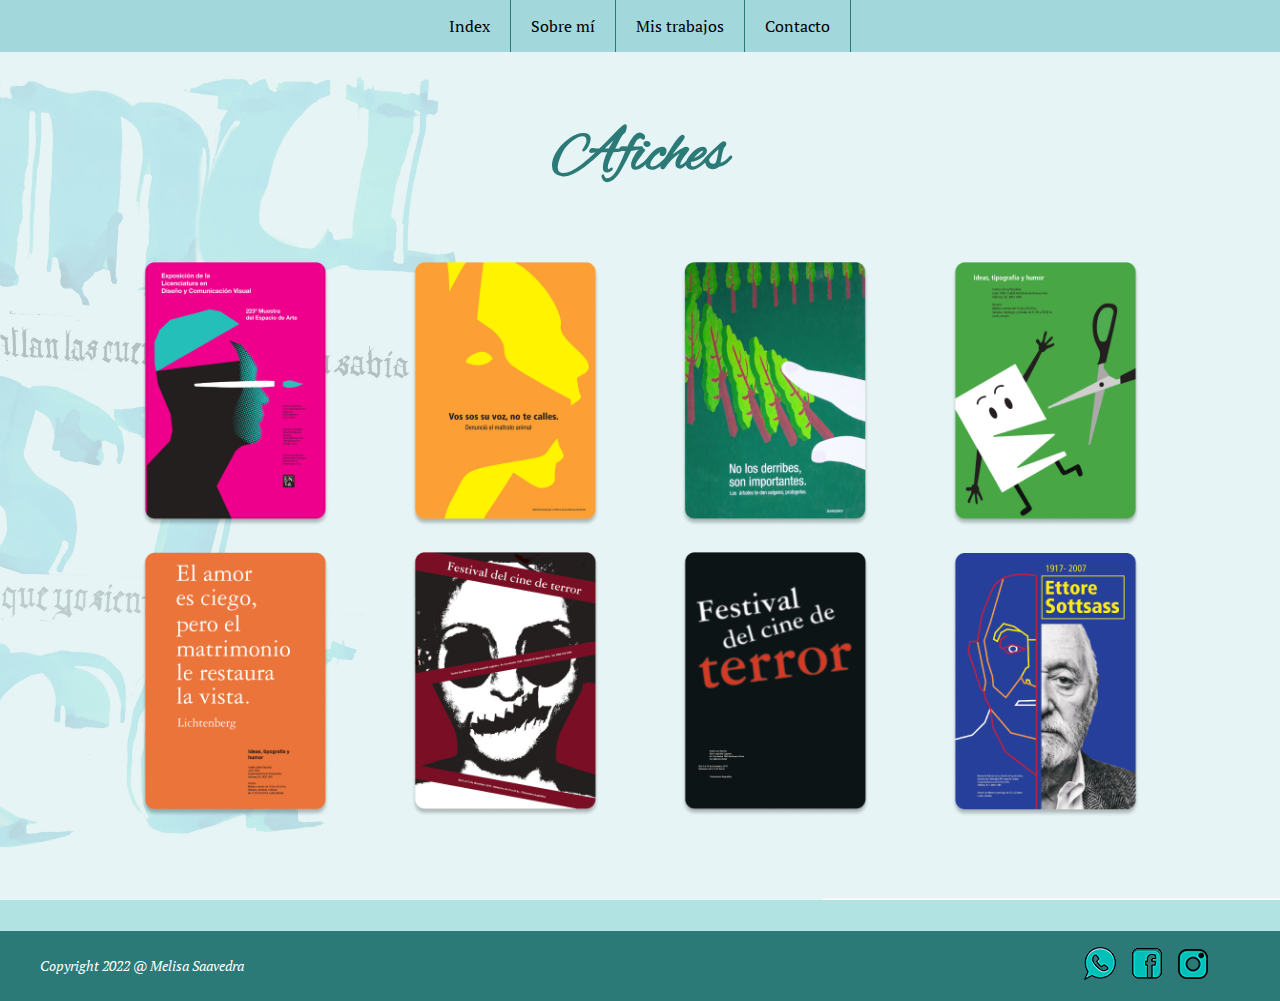
<file: afiches.html>
<!doctype html>
<html>
<head>
<meta charset="utf-8">
<meta name="viewport" content="width=device-width, initial-scale=1.0">
<title>Afiches | Melisa Saavedra</title>
<link href="estilos.css" rel="stylesheet" type="text/css">
<link rel="shortcut icon" href="img/favicon.png" type="image/png" sizes="32x32">
<!--css js galeria-->
<link tyle="text/css" rel="stylesheet" href="css/jquery.fancybox.css">
</head>
<body class="fondo">
	<!---------------HEADER-------------------------->
	<header class="flex-container-header">
		<input type="checkbox" id="btn-menu">
		<label for="btn-menu">
			<img src= "img/menu.png" alt="menu">
		</label>
		<nav class="menu">
			<ul>
				<li>
					<a class="texto-nav" href="index.html" target="_self">Index</a>
				</li>
				<li>
					<a class="texto-nav" href="sobre_mi.html" target="_self">Sobre mí</a>
				</li>
				<li>
					<a class="texto-nav" href="trabajos.html" target="_self">Mis trabajos</a>
				</li>
				<li>
					<a class="texto-nav" href="contacto.html" target="_self">Contacto</a>
				</li>
			</ul>
		</nav>
	</header>
	<!---------------GALERIA------------------------>
	<main class="main-galerias">
		<h1 class="titulo-galerias">Afiches</h1>
		<section class="galeria">
			<article>
				<a href="img/afiches/afiche1.png" data-fancybox="gallery" data-caption="Afiche para Exposición">
					<img src="img/afiches/afiche1-miniatura.png" alt="afiche" width="189px" height="265px">
				</a>
			</article>
			<article>
				<a href="img/afiches/afiche2.png" data-fancybox="gallery" data-caption="Afiche de concientización">
					<img src="img/afiches/afiche2-miniatura.png" alt="afiche" width="189px" height="265px">
				</a>
			</article>
			<article>
				<a href="img/afiches/afiche3.png" data-fancybox="gallery" data-caption="Afiche de concientización">
					<img src="img/afiches/afiche3-miniatura.png" alt="afiche" width="189px" height="265px">
				</a>
			</article>
			<article>
				<a href="img/afiches/afiche4.png" data-fancybox="gallery" data-caption="Afiche publicitario humorístico">
					<img src="img/afiches/afiche4-miniatura.png" alt="afiche" width="189px" height="265px">
				</a>
			</article>
			<article>
				<a href="img/afiches/afiche5.png" data-fancybox="gallery" data-caption="Afiche publicitario tipográfico y humorístico">
					<img src="img/afiches/afiche5-miniatura.png" alt="afiche" width="189px" height="265px"> 
				</a>
			</article>
			<article>
				<a href="img/afiches/afiche6.png" data-fancybox="gallery" data-caption="Afiche publicitario para cine de terror">
					<img src="img/afiches/afiche6-miniatura.png" alt="afiche" width="189px" height="265px">
				</a>
			</article>
			<article>
				<a href="img/afiches/afiche7.png" data-fancybox="gallery" data-caption="Afiche tipográfico pblicitario">
					<img src="img/afiches/afiche7-miniatura.png" alt="afiche" width="189px" height="265px">
				</a>
			</article>
			<article>
				<a href="img/afiches/afiche8.png" data-fancybox="gallery" data-caption="Afiche y postal sobre el arquitecto Sottsass">
					<img src="img/afiches/afiche8-miniatura.png" alt="afiche" width="189px" height="265px">
				</a>
			</article>
		</section>
	</main>
	<!---------------FOOTER----------------------------->
	<footer>
		<section id="copy">
			<div>Copyright 2022 @ Melisa Saavedra</div>
		</section>
		<section class="redes">
			<a class="icono" href="https://api.whatsapp.com/send?phone=541125452559" target="_blank">
				<img src="img/whatsapp.png" width="32" height="33" alt="icono whatsapp"/>
			</a>
			<a class="icono" href="https://www.facebook.com/melisa.saavedra.33/" target="_blank">
				<img src="img/facebook.png" width="30" height="31" alt="icono facebook"/>
			</a>
			<a class="icono" href="https://www.instagram.com/melisasaav.28/" target="_blank">
				<img src="img/instagram.png" width="30" height="30" alt="icono instagram"/>
			</a>
		</section>
	</footer>
	<!---------------GALERIA JS--------------------->
	<script src="js/jquery.fancybox.min.js"></script>
	<script src="js/jquery.min.js"></script>
	<script src="js/jquery.fancybox.js"></script>
</body>
</html>
</file>
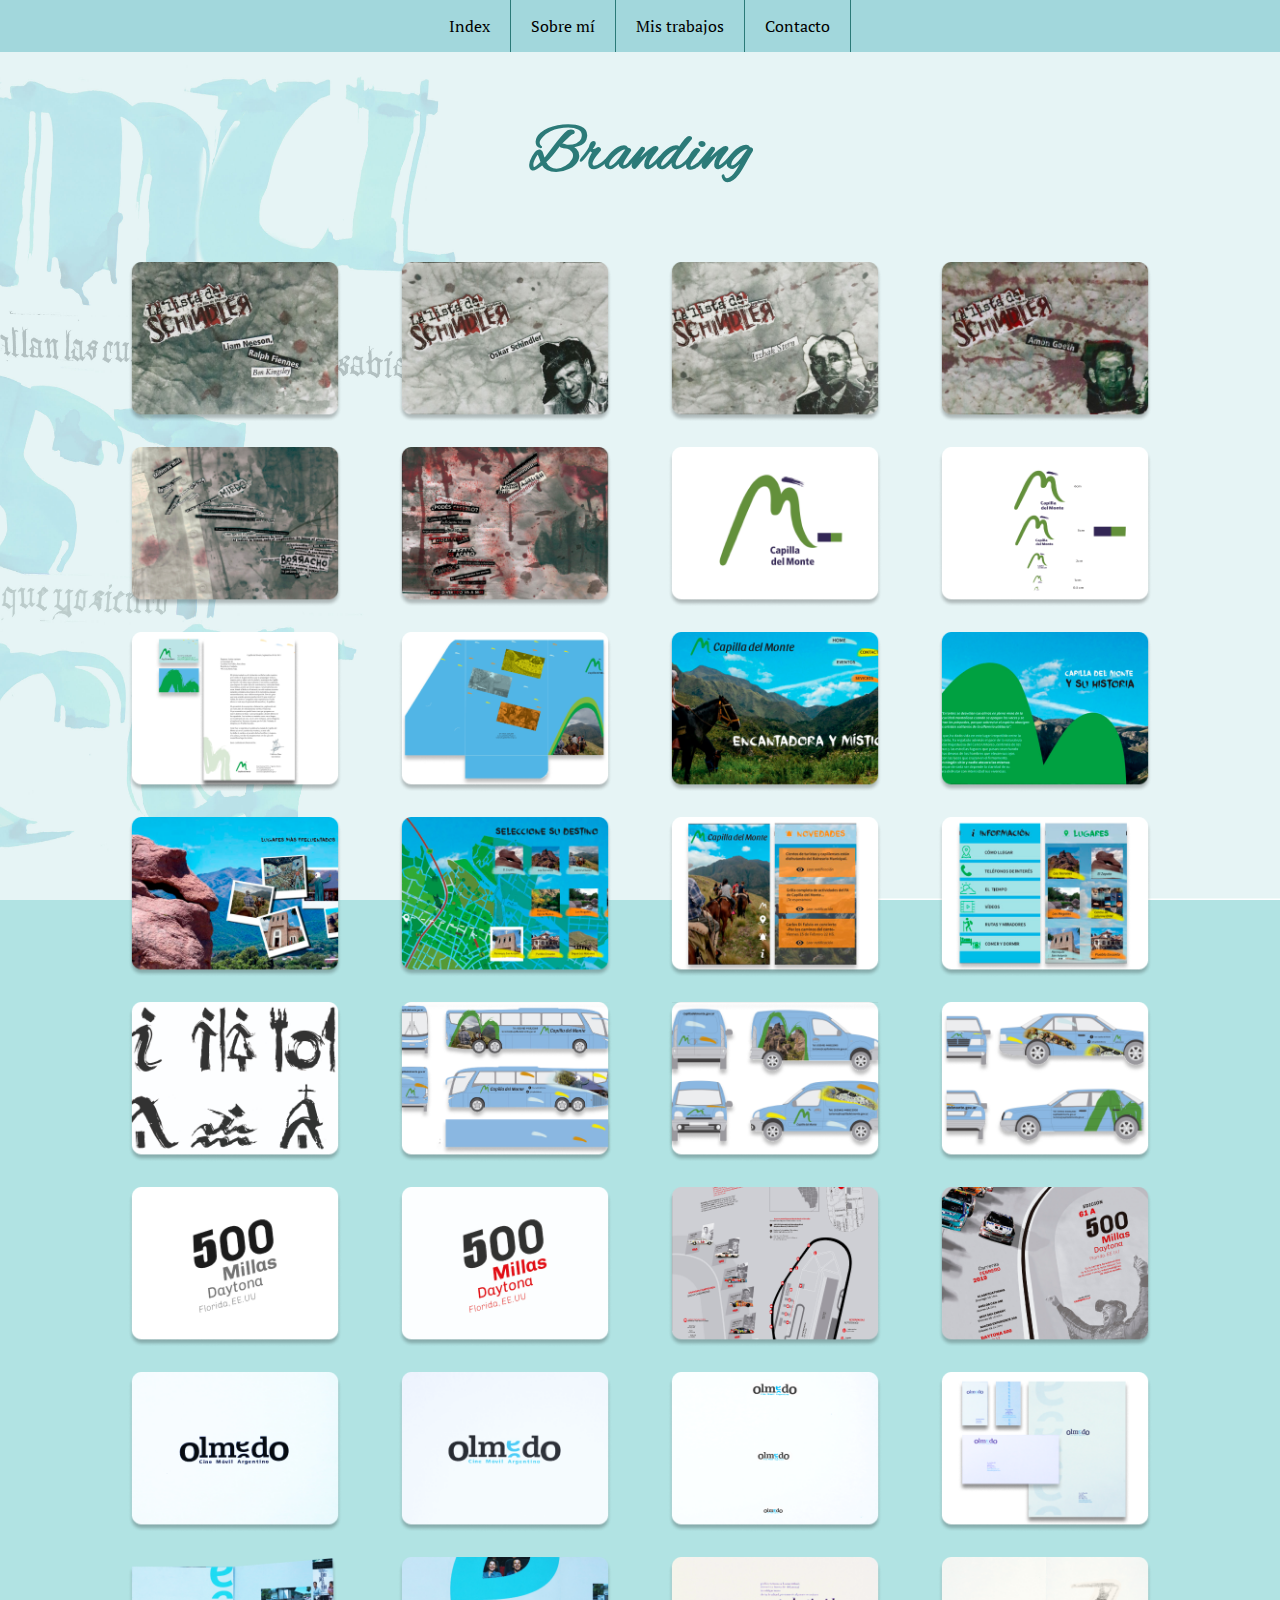
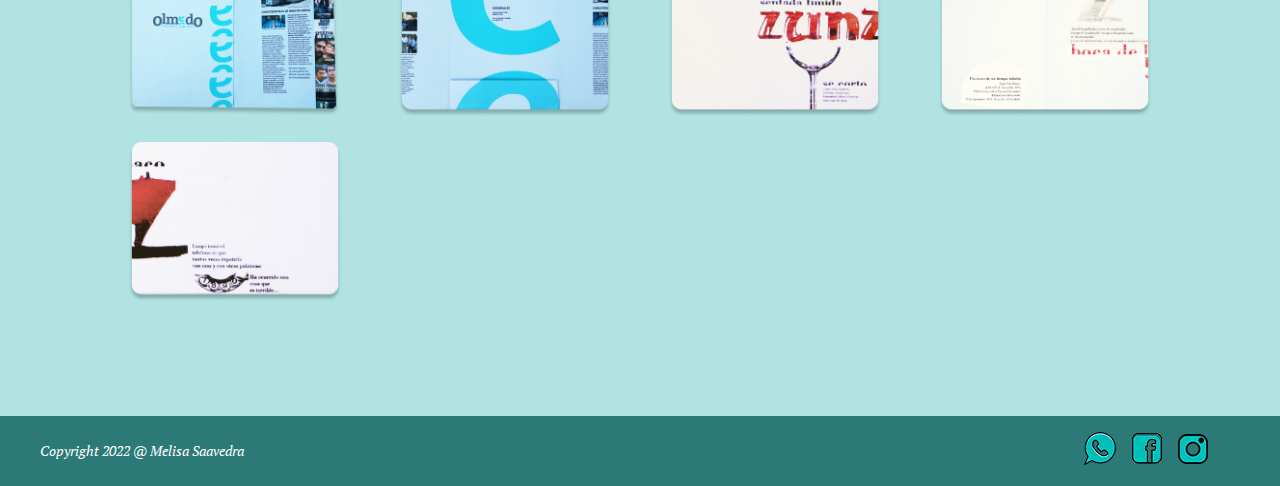
<file: branding.html>
<!doctype html>
<html>
<head>
<meta charset="utf-8">
<meta name="viewport" content="width=device-width, initial-scale=1.0">
<title>Branding | Melisa Saavedra</title>
<link href="estilos.css" rel="stylesheet" type="text/css">
<link rel="shortcut icon" href="img/favicon.png" type="image/png" sizes="32x32">
<!--css js galeria-->
<link tyle="text/css" rel="stylesheet" href="css/jquery.fancybox.css">
</head>
<body class="fondo">
	<!---------------HEADER-------------------------->
	<header class="flex-container-header">
		<input type="checkbox" id="btn-menu">
		<label for="btn-menu">
			<img src= "img/menu.png" alt="menu">
		</label>
		<nav class="menu">
			<ul>
				<li>
					<a class="texto-nav" href="index.html" target="_self">Index</a>
				</li>
				<li>
					<a class="texto-nav" href="sobre_mi.html" target="_self">Sobre mí</a>
				</li>
				<li>
					<a class="texto-nav" href="trabajos.html" target="_self">Mis trabajos</a>
				</li>
				<li>
					<a class="texto-nav" href="contacto.html" target="_self">Contacto</a>
				</li>
			</ul>
		</nav>
	</header>
	<!---------------GALERIA------------------------>
	<main class="main-galerias">
		<h1 class="titulo-galerias">Branding</h1>
		<section class="galeria">
			<article>
				<a href="img/branding/branding1.png" data-fancybox="gallery" data-caption="La lista de Schindler- Card 1">
					<img src="img/branding/branding1-miniatura.png" alt="La lista de Schindler- Card 1" width="214px" height="160px"> 
				</a>
			</article>
			<article>
				<a href="img/branding/branding2.png" data-fancybox="gallery" data-caption="La lista de Schindler- Card 2">
					<img src="img/branding/branding2-miniatura.png" alt="La lista de Schindler- Card 2" width="214px" height="160px"> 
				</a>
			</article>
			<article>
				<a href="img/branding/branding3.png" data-fancybox="gallery" data-caption="La lista de Schindler- Card 3">
					<img src="img/branding/branding3-miniatura.png" alt="La lista de Schindler- Card 3" width="214px" height="160px"> 
				</a>
			</article>
			<article>
				<a href="img/branding/branding4.png" data-fancybox="gallery" data-caption="La lista de Schindler- Card 4">
					<img src="img/branding/branding4-miniatura.png" alt="La lista de Schindler- Card 4" width="214px" height="160px"> 
				</a>
			</article>
			<article>
				<a href="img/branding/branding5.png" data-fancybox="gallery" data-caption="La lista de Schindler-Lámina 1">
					<img src="img/branding/branding5-miniatura.png" alt="La lista de Schindler-Lámina 1" width="214px" height="160px"> 
				</a>
			</article>
			<article>
				<a href="img/branding/branding6.png" data-fancybox="gallery" data-caption="La lista de Schindler- Lámina 2">
					<img src="img/branding/branding6-miniatura.png" alt="La lista de Schindler-Lámina 2" width="214px" height="160px"> 
				</a>
			</article>
			<article>
				<a href="img/branding/branding7.png" data-fancybox="gallery" data-caption="Capilla del Monte- Marca a color">
					<img src="img/branding/branding7-miniatura.png" alt="Capilla del Monte- Marca a color" width="214px" height="160px"> 
				</a>
			</article>
			<article>
				<a href="img/branding/branding8.png" data-fancybox="gallery" data-caption="Capilla del Monte- Marca a color y sus reducciones">
					<img src="img/branding/branding8-miniatura.png" alt="Capilla del Monte- Marca a color y sus reducciones" width="214px" height="160px"> 
				</a>
			</article>
			<article>
				<a href="img/branding/branding9.png" data-fancybox="gallery" data-caption="Capilla del Monte- Diseño de papelería">
					<img src="img/branding/branding9-miniatura.png" alt="Capilla del Monte- Diseño de papelería" width="214px" height="160px"> 
				</a>
			</article>
			<article>
				<a href="img/branding/branding10.png" data-fancybox="gallery">
					<img src="img/branding/branding10-miniatura.png" alt="Capilla del Monte- Carpeta contenedora" width="214px" height="160px"> 
				</a>
			</article>
			<article>
				<a href="img/branding/branding11.png" data-fancybox="gallery">
					<img src="img/branding/branding11-miniatura.png" alt="Capilla del Monte- web 1" width="214px" height="160px"> 
				</a>
			</article>
			<article>
				<a href="img/branding/branding12.png" data-fancybox="gallery">
					<img src="img/branding/branding12-miniatura.png" alt="Capilla del Monte- web 2" width="214px" height="160px"> 
				</a>
			</article>
			<article>
				<a href="img/branding/branding13.png" data-fancybox="gallery">
					<img src="img/branding/branding13-miniatura.png" alt="Capilla del Monte- web 3" width="214px" height="160px"> 
				</a>
			</article>
			<article>
				<a href="img/branding/branding14.png" data-fancybox="gallery">
					<img src="img/branding/branding14-miniatura.png" alt="Capilla del Monte- web 4" width="214px" height="160px"> 
				</a>
			</article>
			<article>
				<a href="img/branding/branding15.png" data-fancybox="gallery">
					<img src="img/branding/branding15-miniatura.png" alt="Capilla del Monte- Diseño de app turística 1ra parte" width="214px" height="160px"> 
				</a>
			</article>
			<article>
				<a href="img/branding/branding16.png" data-fancybox="gallery">
					<img src="img/branding/branding16-miniatura.png" alt="Capilla del Monte- Diseño de app turística 2da parte" width="214px" height="160px"> 
				</a>
			</article>
			<article>
				<a href="img/branding/branding17.png" data-fancybox="gallery" data-caption="Capilla del Monte- Iconografía">
					<img src="img/branding/branding17-miniatura.png" alt="Capilla del Monte- Iconografía" width="214px" height="160px"> 
				</a>
			</article>
			<article>
				<a href="img/branding/branding18.png" data-fancybox="gallery" data-caption="Capilla del Monte- Sistema de identidad automotor micro">
					<img src="img/branding/branding18-miniatura.png" alt="Capilla del Monte- Sistema de identidad automotor micro" width="214px" height="160px"> 
				</a>
			</article>
			<article>
				<a href="img/branding/branding19.png" data-fancybox="gallery" data-caption="Capilla del Monte- Sistema de identidad automotor Renault Kangoo">
					<img src="img/branding/branding19-miniatura.png" alt="Capilla del Monte- Sistema de identidad automotor Renault Kangoo" width="214px" height="160px"> 
				</a>
			</article>
			<article>
				<a href="img/branding/branding20.png" data-fancybox="gallery" data-caption="Capilla del Monte- Sistema de identidad automotor alquiler de vehículo individual">
					<img src="img/branding/branding20-miniatura.png" alt="Capilla del Monte- Sistema de identidad automotor alquiler de vehículo individual" width="214px" height="160px"> 
				</a>
			</article>
			<article>
				<a href="img/branding/branding21.png" data-fancybox="gallery" data-caption="500 millas de Daytona- Marca identitaria en negro">
					<img src="img/branding/branding21-miniatura.png" alt="500 millas de Daytona- Marca identitaria en negro" width="214px" height="160px"> 
				</a>
			</article>
			<article>
				<a href="img/branding/branding22.png" data-fancybox="gallery" data-caption="500 millas de Daytona- Marca identitaria a color">
					<img src="img/branding/branding22-miniatura.png" alt="500 millas de Daytona- Marca identitaria a color" width="214px" height="160px"> 
				</a>
			</article>
			<article>
				<a href="img/branding/branding23.png" data-fancybox="gallery" data-caption="500 millas de Daytona- Afiche informativo">
					<img src="img/branding/branding23-miniatura.png" alt="500 millas de Daytona- Afiche informativo" width="214px" height="160px"> 
				</a>
			</article>
			<article>
				<a href="img/branding/branding24.png" data-fancybox="gallery" data-caption="500 millas de Daytona- Afiche promocional">
					<img src="img/branding/branding24-miniatura.png" alt="500 millas de Daytona-Afiche promocional" width="214px" height="160px"> 
				</a>
			</article>
			<article>
				<a href="img/branding/branding25.png" data-fancybox="gallery" data-caption="Olmedo- Marca identitaria en negro">
					<img src="img/branding/branding25-miniatura.png" alt="Olmedo- Marca identitaria en negro" width="214px" height="160px"> 
				</a>
			</article>
			<article>
				<a href="img/branding/branding26.png" data-fancybox="gallery" data-caption="Olmedo- Marca identitaria a color">
					<img src="img/branding/branding26-miniatura.png" alt="Olmedo- Marca identitaria a color" width="214px" height="160px"> 
				</a>
			</article>
			<article>
				<a href="img/branding/branding27.png" data-fancybox="gallery" data-caption="Olmedo- Marca identitaria a color con sus reducciones">
					<img src="img/branding/branding27-miniatura.png" alt="Olmedo- Marca identitaria a color con sus reducciones" width="214px" height="160px"> 
				</a>
			</article>
			<article>
				<a href="img/branding/branding28.png" data-fancybox="gallery" data-caption="Olmedo- Diseño de papelería">
					<img src="img/branding/branding28-miniatura.png" alt="Olmedo- Diseño de papelería" width="214px" height="160px"> 
				</a>
			</article>
			<article>
				<a href="img/branding/branding29.png" data-fancybox="gallery">
					<img src="img/branding/branding29-miniatura.png" alt="Olmedo- Carpeta contenedora y tríptico informativo" width="214px" height="160px"> 
				</a>
			</article>
			<article>
				<a href="img/branding/branding30.png" data-fancybox="gallery" data-caption="Olmedo- Carpeta contenedora y tríptico informativo desde dentro">
					<img src="img/branding/branding30-miniatura.png" alt="Olmedo- Carpeta contenedora y tríptico informativo desde dentro" width="214px" height="160px"> 
				</a>
			</article>
			<article>
				<a href="img/branding/branding31.png" data-fancybox="gallery" data-caption="Zunz- Afiche">
					<img src="img/branding/branding31-miniatura.png" alt="Zunz- Afiche" width="214px" height="160px"> 
				</a>
			</article>
			<article>
				<a href="img/branding/branding32.png" data-fancybox="gallery" data-caption="Zunz- Díptico">
					<img src="img/branding/branding32-miniatura.png" alt="Zunz- Díptico" width="214px" height="160px"> 
				</a>
			</article>
			<article>
				<a href="img/branding/branding33.png" data-fancybox="gallery" data-caption="Zunz- Card">
					<img src="img/branding/branding33-miniatura.png" alt="Zunz- Card" width="214px" height="160px"> 
				</a>
			</article>
		</section>
	</main>
	<!---------------FOOTER----------------------------->
	<footer>
		<section id="copy">
			<div>Copyright 2022 @ Melisa Saavedra</div>
		</section>
		<section class="redes">
			<a class="icono" href="https://api.whatsapp.com/send?phone=541125452559" target="_blank">
				<img src="img/whatsapp.png" width="32" height="33" alt="icono whatsapp"/>
			</a>
			<a class="icono" href="https://www.facebook.com/melisa.saavedra.33/" target="_blank">
				<img src="img/facebook.png" width="30" height="31" alt="icono facebook"/>
			</a>
			<a class="icono" href="https://www.instagram.com/melisasaav.28/" target="_blank" >
				<img src="img/instagram.png" width="30" height="30" alt="icono instagram"/>
			</a>
		</section>
	</footer>
	<!---------------GALERIA JS--------------------->
	<script src="js/jquery.fancybox.min.js"></script>
	<script src="js/jquery.min.js"></script>
	<script src="js/jquery.fancybox.js"></script>
</body>
</html>
</file>
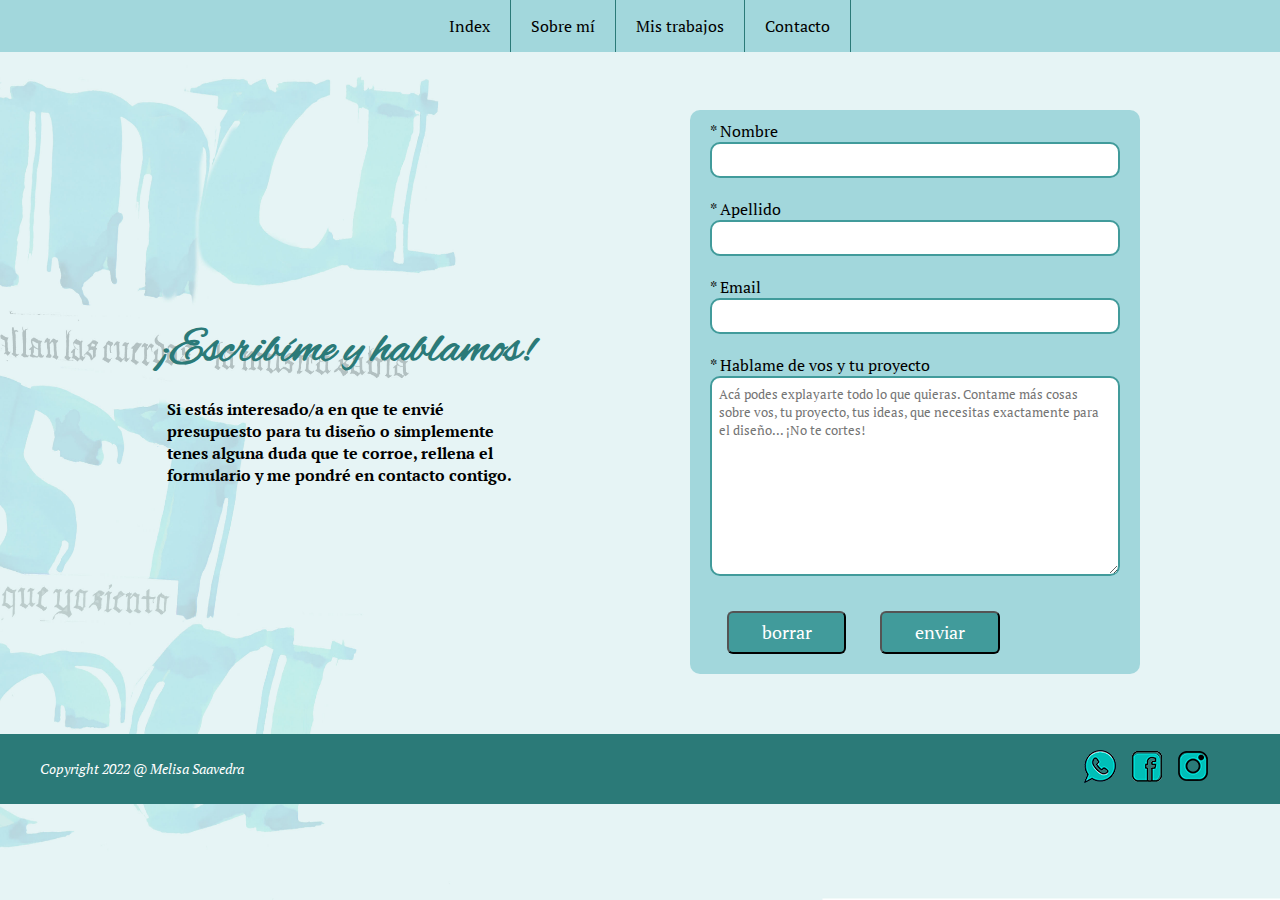
<file: contacto.html>
<!doctype html>
<html>
<head>
<meta charset="utf-8">
<meta name="viewport" content="width=device-width, initial-scale=1.0">
<title>Contacto | Melisa Saavedra</title>
<link href="estilos.css" rel="stylesheet" type="text/css">
<link rel="shortcut icon" href="img/favicon.png" type="image/png" sizes="32x32">
</head>
<body class="fondo">
	<!---------------HEADER----------------------------->
	<header class="flex-container-header">
		<input type="checkbox" id="btn-menu">
		<label for="btn-menu">
			<img src= "img/menu.png" alt="menu">
		</label>
		<nav class="menu">
			<ul>
				<li>
					<a class="texto-nav" href="index.html" target="_self">Index</a>
				</li>
				<li>
					<a class="texto-nav" href="sobre_mi.html" target="_self">Sobre mí</a>
				</li>
				<li>
					<a class="texto-nav" href="trabajos.html" target="_self">Mis trabajos</a>
				</li>
				<li>
					<a class="texto-nav" href="contacto.html" target="_self">Contacto</a>
				</li>
			</ul>
		</nav>
	</header>
	<!--------MAIN--------->
	<main class="main-contacto">
		<!-- formulario -->
		<section class="texto-formulario">
			<article class="art-texto-formulario">
				<h1 class="h1-formulario">¡Escribíme y hablamos!</h1>
				<p>
					Si estás interesado/a en que te envié presupuesto para tu diseño o simplemente tenes alguna duda que te corroe, rellena el formulario y me pondré en contacto contigo.
				</p>
			</article>
		</section>
		<section class="formulario">
			<article class="formulario-art">
				<form id="formulario-contacto" method="post" action="mailto:melisasaavedra@outlook.com" subject="cliente" target="_self" enctype="text/plain">
					<label for="nombre">* Nombre</label>
					<input class="caja-type" type="nombre" name="nombre" id="nombre" required>
					<label for="apellido">* Apellido</label>
					<input class="caja-type" type="apellido" name="apellido" id="apellido" requied>
					<label for="contacto-email">* Email</label>
					<input class="caja-type" type="email" name="contacto-email" id="contacto-email" required>
					<label for="mensaje">* Hablame de vos y tu proyecto</label>
					<textarea name="mensaje" id="mensaje" maxlength="600" placeholder="Acá podes explayarte todo lo que quieras. Contame más cosas sobre vos, tu proyecto, tus ideas, que necesitas exactamente para el diseño... ¡No te cortes!"></textarea>
					<div id="botones">
						<input id="boton-borrar" type="reset" value="borrar">
						<input id="boton-enviar" type="submit" value="enviar">
					</div>
				</form>
			</article>
		</section>
	</main>
	<!---------------FOOTER----------------------------->
	<footer>
		<section id="copy">
			<div>Copyright 2022 @ Melisa Saavedra</div>
		</section>
		<section class="redes">
			<a class="icono" href="https://api.whatsapp.com/send?phone=541125452559" target="_blank">
				<img src="img/whatsapp.png" width="32" height="33" alt="icono whatsapp"/>
			</a>
			<a class="icono" href="https://www.facebook.com/melisa.saavedra.33/" target="_blank">
				<img src="img/facebook.png" width="30" height="31" alt="icono facebook"/>
			</a>
			<a class="icono" href="https://www.instagram.com/melisasaav.28/" target="_blank">
				<img src="img/instagram.png" width="30" height="30" alt="icono instagram"/>
			</a>
		</section>
	</footer>
</body>
</html>
</file>
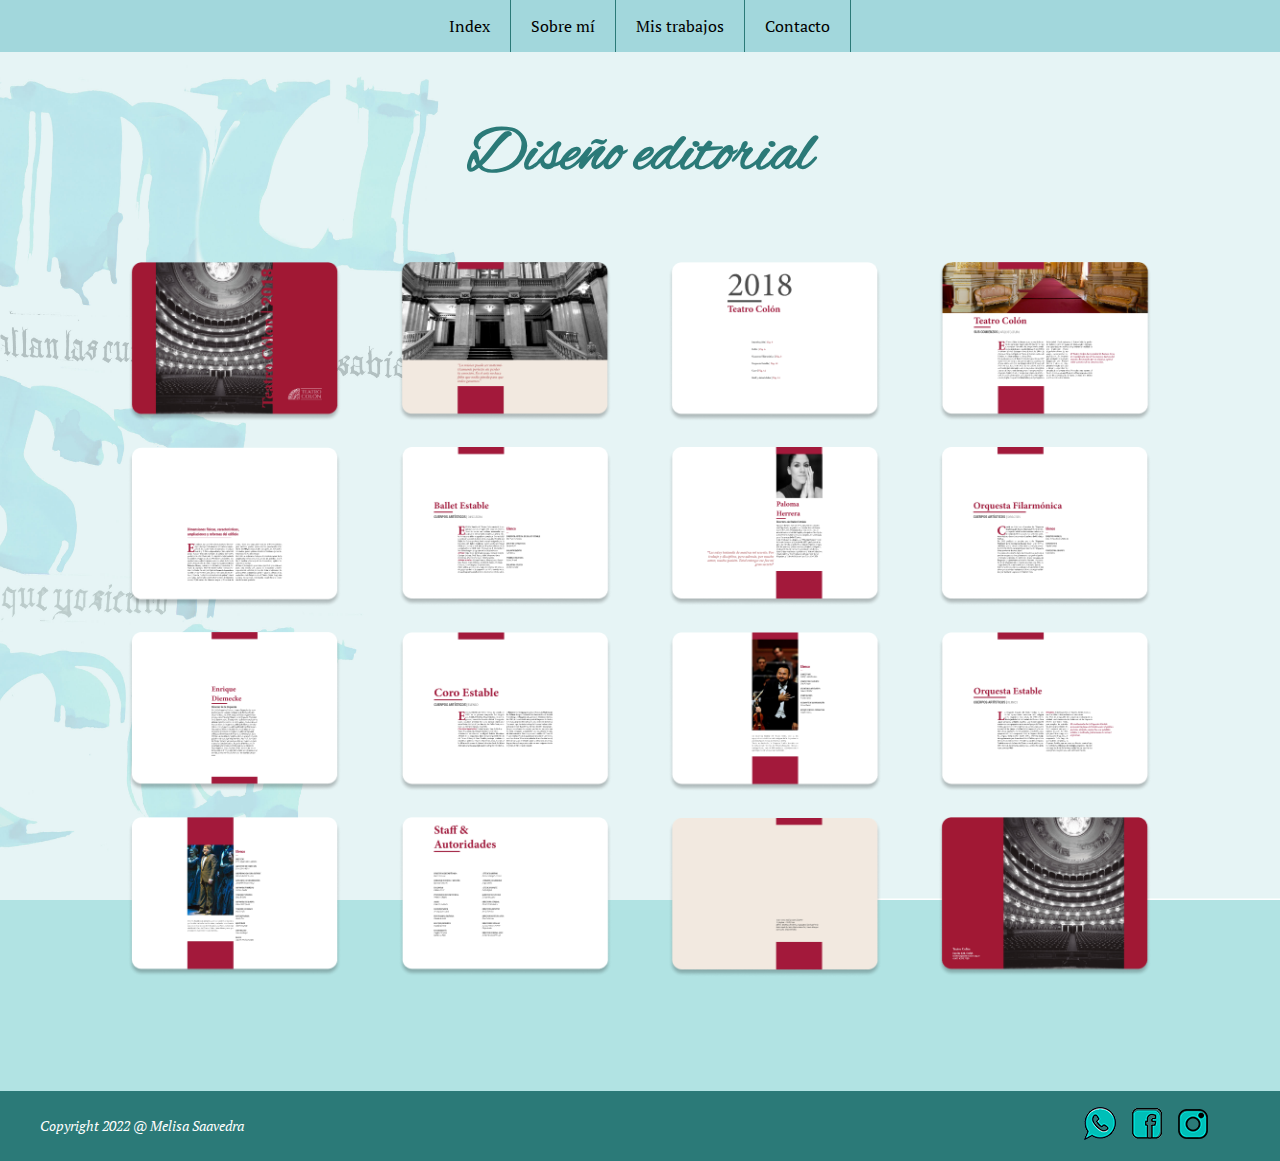
<file: editorial.html>
<!doctype html>
<html>
<head>
<meta charset="utf-8">
<meta name="viewport" content="width=device-width, initial-scale=1.0">
<title>Diseño editorial | Melisa Saavedra</title>
<link href="estilos.css" rel="stylesheet" type="text/css">
<link rel="shortcut icon" href="img/favicon.png" type="image/png" sizes="32x32">
<!--css js galeria-->
<link tyle="text/css" rel="stylesheet" href="css/jquery.fancybox.css">
</head>
<body class="fondo">
	<!---------------HEADER-------------------------->
	<header class="flex-container-header">
		<input type="checkbox" id="btn-menu">
		<label for="btn-menu">
			<img src= "img/menu.png" alt="menu">
		</label>
		<nav class="menu">
			<ul>
				<li>
					<a class="texto-nav" href="index.html" target="_self">Index</a>
				</li>
				<li>
					<a class="texto-nav" href="sobre_mi.html" target="_self">Sobre mí</a>
				</li>
				<li>
					<a class="texto-nav" href="trabajos.html" target="_self">Mis trabajos</a>
				</li>
				<li>
					<a class="texto-nav" href="contacto.html" target="_self">Contacto</a>
				</li>
			</ul>
		</nav>
	</header>
	<!---------------GALERIA------------------------>
	<main class="main-galerias">
		<h1 class="titulo-galerias">Diseño editorial</h1>
		<section class="galeria">
			<article>
				<a href="img/editorial/editorial1.png" data-fancybox="gallery" data-caption="Teatro Colón (página 1/16)">
					<img src="img/editorial/editorial1-miniatura.png" alt="página editorial" width="214px" height="160px"> 
				</a>
			</article>
			<article>
				<a href="img/editorial/editorial2.png" data-fancybox="gallery" data-caption="Teatro Colón (página 2/16)">
					<img src="img/editorial/editorial2-miniatura.png" alt="página editorial" width="214px" height="160px"> 
				</a>
			</article>
			<article>
				<a href="img/editorial/editorial3.png" data-fancybox="gallery" data-caption="Teatro Colón (página 3/16)">
					<img src="img/editorial/editorial3-miniatura.png" alt="página editorial" width="214px" height="160px"> 
				</a>
			</article>
			<article>
				<a href="img/editorial/editorial4.png" data-fancybox="gallery" data-caption="Teatro Colón (página 4/16)">
					<img src="img/editorial/editorial4-miniatura.png" alt="página editorial" width="214px" height="160px"> 
				</a>
			</article>
			<article>
				<a href="img/editorial/editorial5.png" data-fancybox="gallery" data-caption="Teatro Colón (página 5/16)">
					<img src="img/editorial/editorial5-miniatura.png" alt="página editorial" width="214px" height="160px"> 
				</a>
			</article>
			<article>
				<a href="img/editorial/editorial6.png" data-fancybox="gallery" data-caption="Teatro Colón (página 6/16)">
					<img src="img/editorial/editorial6-miniatura.png" alt="página editorial" width="214px" height="160px"> 
				</a>
			</article>
			<article>
				<a href="img/editorial/editorial7.png" data-fancybox="gallery" data-caption="Teatro Colón (página 7/16)">
					<img src="img/editorial/editorial7-miniatura.png" alt="página editorial" width="214px" height="160px"> 
				</a>
			</article>
			<article>
				<a href="img/editorial/editorial8.png" data-fancybox="gallery" data-caption="Teatro Colón (página 8/16)">
					<img src="img/editorial/editorial8-miniatura.png" alt="página editorial" width="214px" height="160px"> 
				</a>
			</article>
			<article>
				<a href="img/editorial/editorial9.png" data-fancybox="gallery" data-caption="Teatro Colón (página 9/16)">
					<img src="img/editorial/editorial9-miniatura.png" alt="página editorial" width="214px" height="160px"> 
				</a>
			</article>
			<article>
				<a href="img/editorial/editorial10.png" data-fancybox="gallery" data-caption="Teatro Colón (página 10/16)">
					<img src="img/editorial/editorial10-miniatura.png" alt="página editorial" width="214px" height="160px"> 
				</a>
			</article>
			<article>
				<a href="img/editorial/editorial11.png" data-fancybox="gallery" data-caption="Teatro Colón (página 11/16)">
					<img src="img/editorial/editorial11-miniatura.png" alt="página editorial" width="214px" height="160px"> 
				</a>
			</article>
			<article>
				<a href="img/editorial/editorial12.png" data-fancybox="gallery" data-caption="Teatro Colón (página 12/16)">
					<img src="img/editorial/editorial12-miniatura.png" alt="página editorial" width="214px" height="160px"> 
				</a>
			</article>
			<article>
				<a href="img/editorial/editorial13.png" data-fancybox="gallery" data-caption="Teatro Colón (página 13/16)">
					<img src="img/editorial/editorial13-miniatura.png" alt="página editorial" width="214px" height="160px"> 
				</a>
			</article>
			<article>
				<a href="img/editorial/editorial14.png" data-fancybox="gallery" data-caption="Teatro Colón (página 14/16)">
					<img src="img/editorial/editorial14-miniatura.png" alt="página editorial" width="214px" height="160px"> 
				</a>
			</article>
			<article>
				<a href="img/editorial/editorial15.png" data-fancybox="gallery" data-caption="Teatro Colón (página 15/16)">
					<img src="img/editorial/editorial15-miniatura.png" alt="página editorial" width="214px" height="160px"> 
				</a>
			</article>
			<article>
				<a href="img/editorial/editorial16.png" data-fancybox="gallery" data-caption="Teatro Colón (página 16/16)">
					<img src="img/editorial/editorial16-miniatura.png" alt="página editorial" width="214px" height="160px"> 
				</a>
			</article>
		</section>
	</main>
	<!---------------FOOTER----------------------------->
	<footer>
		<section id="copy">
			<div>Copyright 2022 @ Melisa Saavedra</div>
		</section>
		<section class="redes">
			<a class="icono" href="https://api.whatsapp.com/send?phone=541125452559" target="_blank">
				<img src="img/whatsapp.png" width="32" height="33" alt="icono whatsapp"/>
			</a>
			<a class="icono" href="https://www.facebook.com/melisa.saavedra.33/" target="_blank">
				<img src="img/facebook.png" width="30" height="31" alt="icono facebook"/>
			</a>
			<a class="icono" href="https://www.instagram.com/melisasaav.28/" target="_blank">
				<img src="img/instagram.png" width="30" height="30" alt="icono instagram"/>
			</a>
		</section>
	</footer>
	<!---------------GALERIA JS--------------------->
	<script src="js/jquery.fancybox.min.js"></script>
	<script src="js/jquery.min.js"></script>
	<script src="js/jquery.fancybox.js"></script>
</body>
</html>
</file>
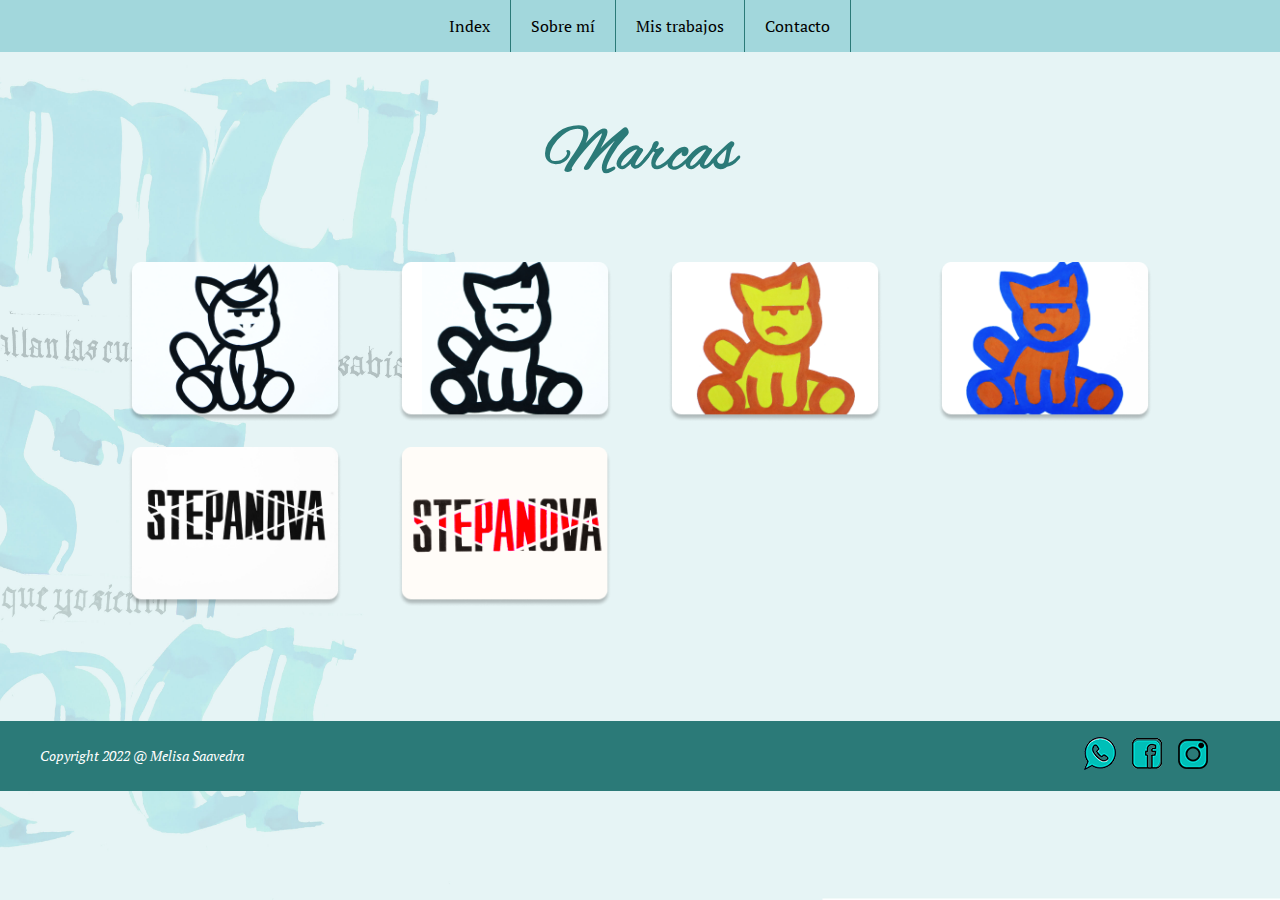
<file: marcas.html>
<!doctype html>
<html>
<head>
<meta charset="utf-8">
<meta name="viewport" content="width=device-width, initial-scale=1.0">
<title>Marcas | Melisa Saavedra</title>
<link href="estilos.css" rel="stylesheet" type="text/css">
<link rel="shortcut icon" href="img/favicon.png" type="image/x-icon" sizes="32x32">
<!--css js galeria-->
<link tyle="text/css" rel="stylesheet" href="css/jquery.fancybox.css">
</head>
<body class="fondo">
	<!---------------HEADER-------------------------->
	<header class="flex-container-header">
		<input type="checkbox" id="btn-menu">
		<label for="btn-menu">
			<img src= "img/menu.png" alt="menu">
		</label>
		<nav class="menu">
			<ul>
				<li>
					<a class="texto-nav" href="index.html" target="_self">Index</a>
				</li>
				<li>
					<a class="texto-nav" href="sobre_mi.html" target="_self">Sobre mí</a>
				</li>
				<li>
					<a class="texto-nav" href="trabajos.html" target="_self">Mis trabajos</a>
				</li>
				<li>
					<a class="texto-nav" href="contacto.html" target="_self">Contacto</a>
				</li>
			</ul>
		</nav>
	</header>
	<!---------------GALERIA------------------------>
	<main class="main-galerias">
		<h1 class="titulo-galerias">Marcas</h1>
		<section class="galeria">
			<article>
				<a href="img/marcas/marca1.png" data-fancybox="gallery" data-caption="Marca de ropa unisex para niños">
					<img src="img/marcas/marca1-miniatura.png" alt="marca para ropa de niños unisex" width="214px" height="160px"> 
				</a>
			</article>
			<article>
				<a href="img/marcas/marca2.png" data-fancybox="gallery" data-caption="Marca de ropa unisex para niños">
					<img src="img/marcas/marca2-miniatura.png" alt="marca para ropa de niños unisex" width="214px" height="160px"> 
				</a>
			</article>
			<article>
				<a href="img/marcas/marca3.png" data-fancybox="gallery" data-caption="Marca de ropa unisex para niños">
					<img src="img/marcas/marca3-miniatura.png" alt="marca para ropa de niños unisex" width="214px" height="160px"> 
				</a>
			</article>
			<article>
				<a href="img/marcas/marca4.png" data-fancybox="gallery" data-caption="Marca de ropa unisex para niños">
					<img src="img/marcas/marca4-miniatura.png" alt="marca para ropa de niños unisex" width="214px" height="160px"> 
				</a>
			</article>
			<article>
				<a href="img/marcas/marca5.png" data-fancybox="gallery" data-caption="Caracterización tipográfica de la artísta Stepanova en negro">
					<img src="img/marcas/marca5-miniatura.png" alt="marca stepanova" width="214px" height="160px"> 
				</a>
			</article>
			<article>
				<a href="img/marcas/marca6.png" data-fancybox="gallery" data-caption="caracterización tipográfica de la artísta Stepanova a color">
					<img src="img/marcas/marca6-miniatura.png" alt="marca stepanova" width="214px" height="160px"> 
				</a>
			</article>
		</section>
	</main>
	<!---------------FOOTER----------------------------->
	<footer>
		<section id="copy">
			<div>Copyright 2022 @ Melisa Saavedra</div>
		</section>
		<section class="redes">
			<a class="icono" href="https://api.whatsapp.com/send?phone=541125452559" target="_blank">
				<img src="img/whatsapp.png" width="32" height="33" alt="icono whatsapp"/>
			</a>
			<a class="icono" href="https://www.facebook.com/melisa.saavedra.33/" target="_blank">
				<img src="img/facebook.png" width="30" height="31" alt="icono facebook"/>
			</a>
			<a class="icono" href="https://www.instagram.com/melisasaav.28/" target="_blank">
				<img src="img/instagram.png" width="30" height="30" alt="icono instagram"/>
			</a>
		</section>
	</footer>
	<!---------------GALERIA JS--------------------->
	<script src="js/jquery.fancybox.min.js"></script>
	<script src="js/jquery.min.js"></script>
	<script src="js/jquery.fancybox.js"></script>
</body>
</html>
</file>
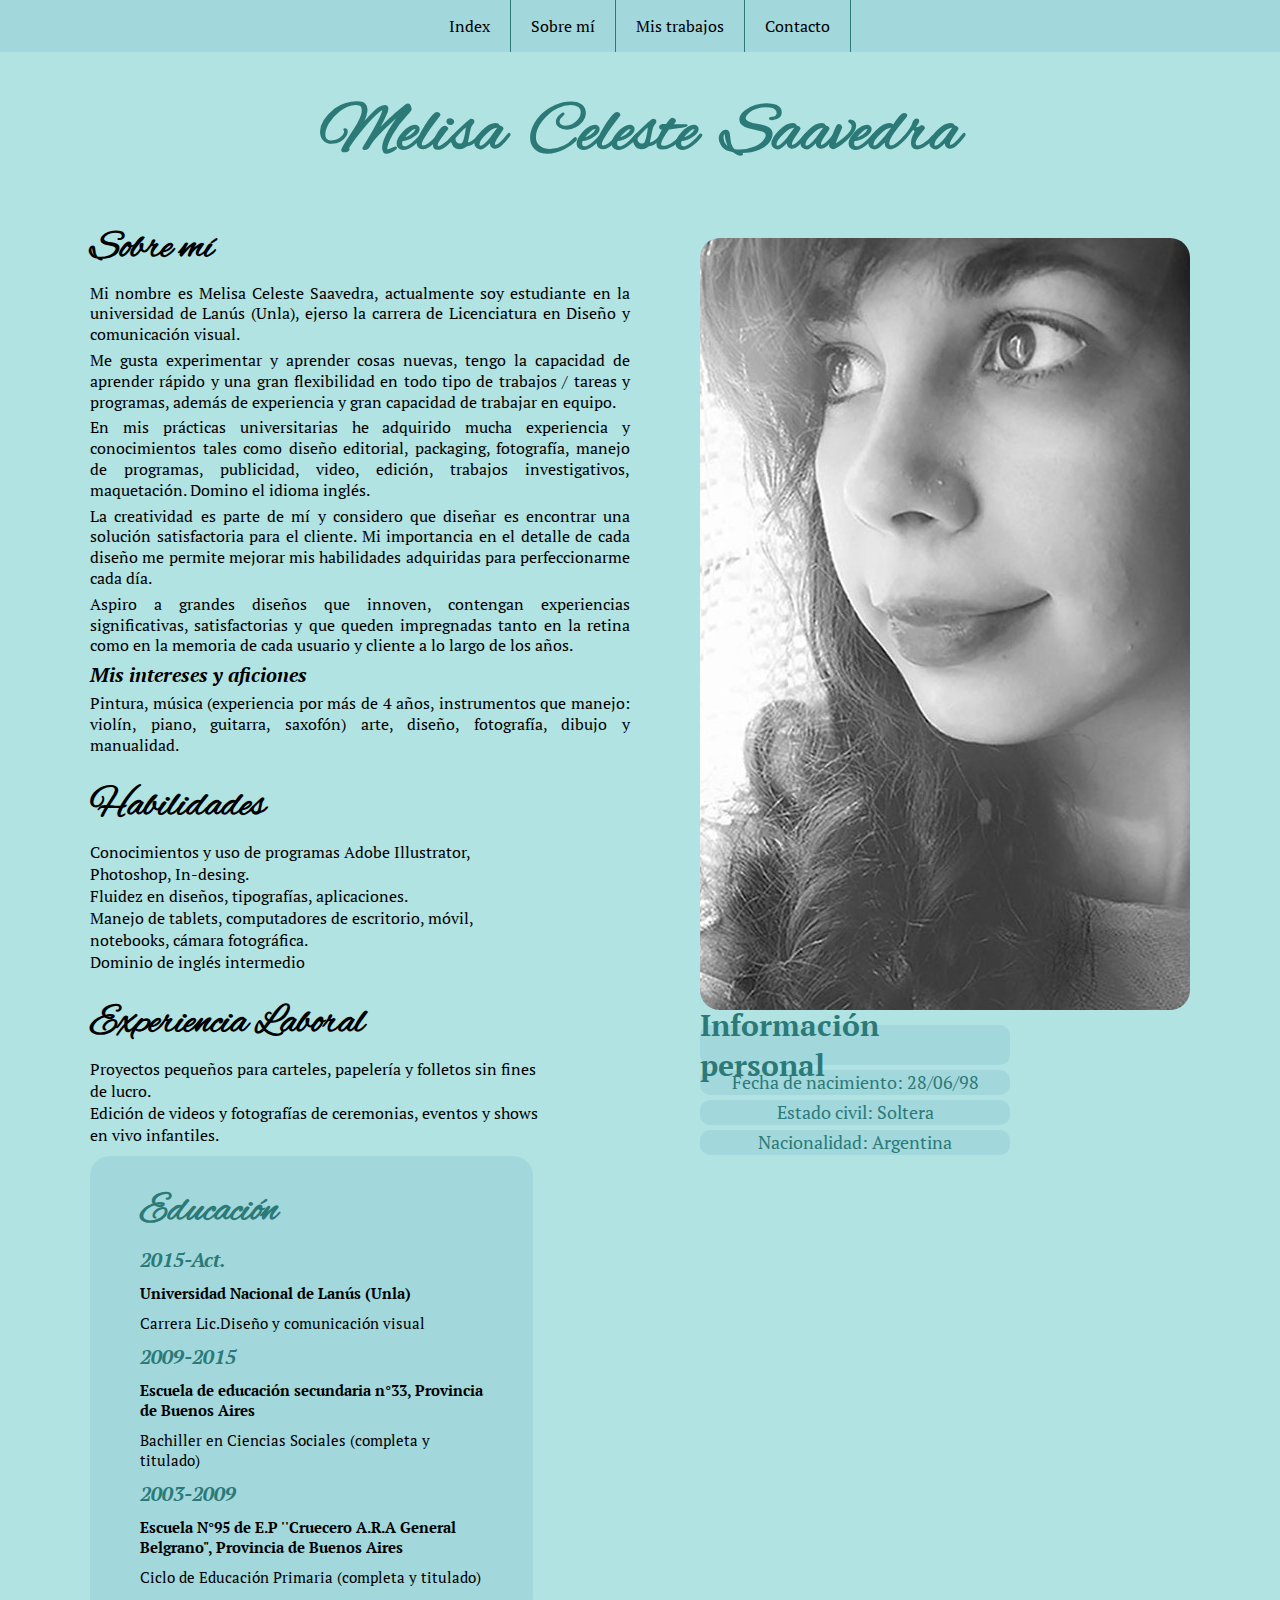
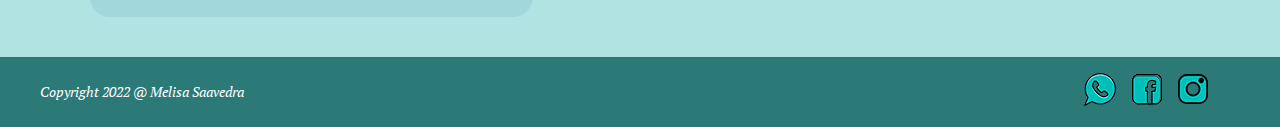
<file: sobre_mi.html>
<!doctype html>
<html>
<head>
<meta charset="utf-8">
<meta name="viewport" content="width=device-width, initial-scale=1.0">
<title>Sobre mí | Melisa Saavedra</title>
<link href="estilos.css" rel="stylesheet" type="text/css">
<link rel="shortcut icon" href="img/favicon.png" type="image/png" sizes="32x32">
</head>
<body>
	<header class="flex-container-header">
		<input type="checkbox" id="btn-menu">
		<label for="btn-menu">
			<img src="img/menu.png" alt="menu">
		</label>
		<nav class="menu">
			<ul>
				<li>
					<a class="texto-nav" href="index.html" target="_self">Index</a>
				</li>
				<li>
					<a class="texto-nav" href="sobre_mi.html" target="_self">Sobre mí</a>
				</li>
				<li>
					<a class="texto-nav" href="trabajos.html" target="_self">Mis trabajos</a>
				</li>
				<li>
					<a class="texto-nav" href="contacto.html" target="_self">Contacto</a>
				</li>
			</ul>
		</nav>
	</header>
	<main class="flex-container-main">
		<div>
			<h1 class="mi-nombre">Melisa Celeste Saavedra</h1>
		</div>
		<div id="main-container">
			<section>
				<article class="datospersonales">
					<img  src="img/MelisaSaavedra.jpg" width="490" height="772" alt="foto melisa saavedra curriculum">
					<h2>Información personal</h2>
					<ul>
						<li>Fecha de nacimiento: 28/06/98</li>
						<li>Estado civil: Soltera</li>
						<li>Nacionalidad: Argentina</li>
					</ul>
				</article>
			</section>
			<section>
				<article class="mi-historia">
					<h2>Sobre mí</h2>
					<p>
						Mi nombre es Melisa Celeste Saavedra, actualmente soy estudiante en la universidad de Lanús (Unla), ejerso la carrera de Licenciatura en Diseño y comunicación visual.
					</p>
					<p>
						Me gusta experimentar y aprender cosas nuevas, tengo la capacidad de aprender rápido y una gran flexibilidad en todo tipo de trabajos / tareas y programas, además de experiencia y  gran capacidad de trabajar en equipo. 
					</p>
					<p>
						En mis prácticas universitarias he adquirido mucha experiencia y conocimientos tales como diseño editorial, packaging, fotografía, manejo de programas, publicidad, video, edición, trabajos investigativos, maquetación. Domino el idioma inglés.
					</p>
					<p>
						La creatividad es parte de mí y considero que diseñar es encontrar una solución satisfactoria para el cliente. Mi importancia en el detalle de cada diseño me permite mejorar mis habilidades adquiridas para perfeccionarme cada día. 
					</p>
					<p>
						Aspiro a grandes diseños que innoven, contengan experiencias significativas, satisfactorias y que queden impregnadas tanto en la retina como en la memoria de cada usuario y cliente a lo largo de los años.
					</p>
					<h3>Mis intereses y aficiones</h3>
					<p>
						Pintura, música (experiencia por más de 4 años, instrumentos que manejo: violín, piano, guitarra, saxofón) arte, diseño, fotografía, dibujo y manualidad.
					</p>
				</article>
				<article class="habilidades">
					<h2>Habilidades</h2>
					<ul>
						<li>
							Conocimientos y uso de programas Adobe Illustrator, Photoshop, In-desing.
						</li>
						<li>
							Fluidez en diseños, tipografías, aplicaciones.
						</li>
						<li>
							Manejo de tablets, computadores de escritorio, móvil, notebooks, cámara fotográfica.
						</li>
						<li>
							Dominio de inglés intermedio
						</li>
					</ul>
					<h2>Experiencia Laboral</h2>
					<ul>
						<li>
							Proyectos pequeños para carteles, papelería y folletos sin fines de lucro.
						</li>
						<li>
							Edición de videos y fotografías de ceremonias, eventos y shows en vivo infantiles.
						</li>
					</ul>
				</article>
				<article class="educacion">
					<h2>Educación</h2>
					<h3>2015-Act.</h3>
					<h4>Universidad Nacional de Lanús (Unla)</h4>
					<p>Carrera Lic.Diseño y comunicación visual</p>
					<h3>2009-2015</h3>
					<h4>Escuela de educación secundaria n°33, Provincia de Buenos Aires</h4>
					<p>Bachiller en Ciencias Sociales (completa y titulado)</p>
					<h3>2003-2009</h3>
					<h4>
						Escuela N°95 de E.P ''Cruecero A.R.A General Belgrano", Provincia de Buenos Aires
					</h4>
					<p>Ciclo de Educación Primaria (completa y titulado)</p>
				</article>
			</section>
		</div>
	</main>
	<footer>
		<section id="copy">
			<div>Copyright 2022 @ Melisa Saavedra</div>
		</section>
		<section class="redes">
			<a class="icono" href="https://api.whatsapp.com/send?phone=541125452559" target="_blank">
				<img src="img/whatsapp.png" width="32" height="33" alt="icono whatsapp"/>
			</a>
			<a class="icono" href="https://www.facebook.com/melisa.saavedra.33/" target="_blank">
				<img src="img/facebook.png" width="30" height="31" alt="icono facebook"/>
			</a>
			<a class="icono" href="https://www.instagram.com/melisasaav.28/" target="_blank">
				<img src="img/instagram.png" width="30" height="30" alt="icono instagram"/>
			</a>
		</section>
	</footer>
</body>
</html>
</file>
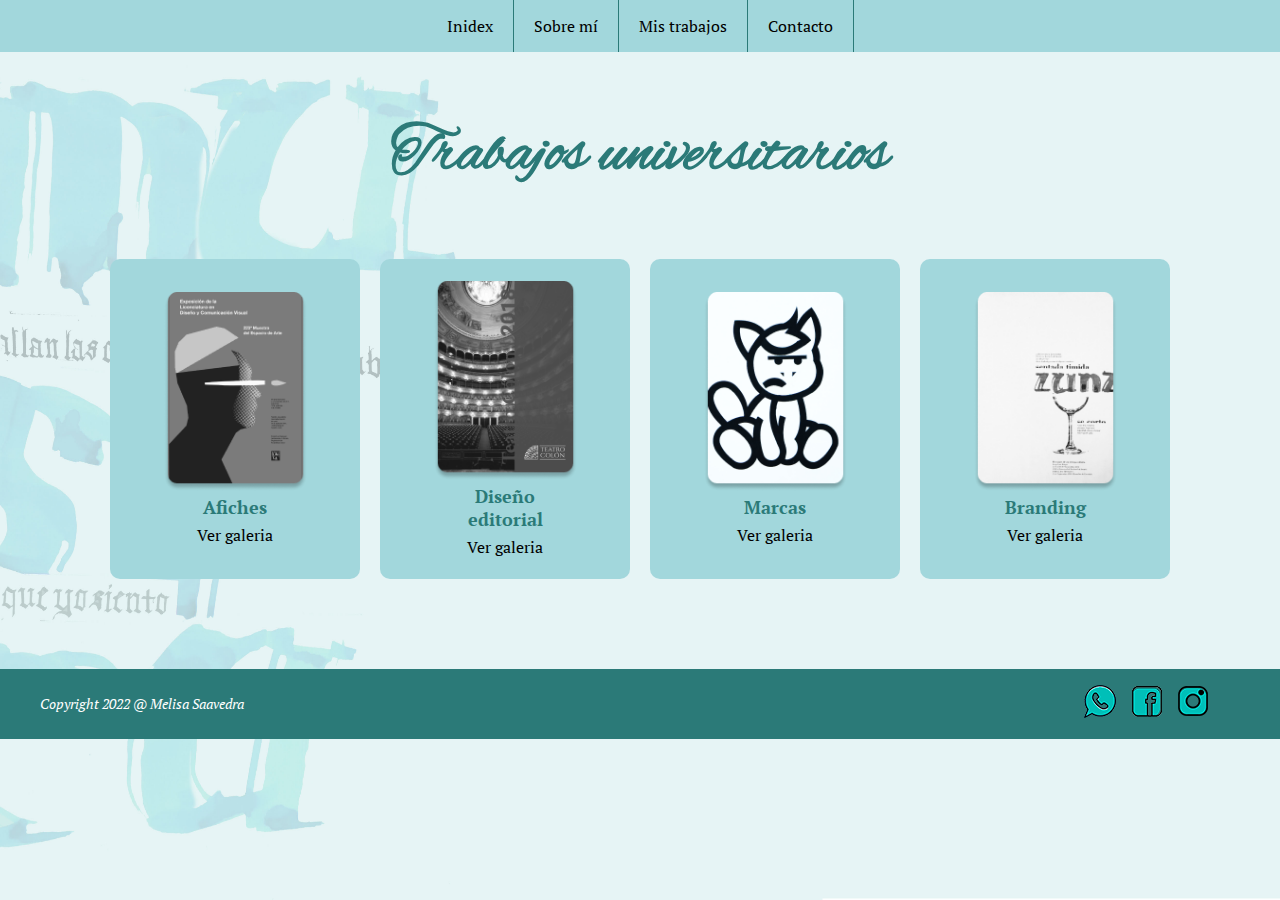
<file: trabajos.html>
<!doctype html>
<html>
<head>
<meta charset="utf-8">
<meta name="viewport" content="width=device-width, initial-scale=1.0">
<title>Mis trabajos | Melisa Saavedra</title>
<link href="estilos.css" rel="stylesheet" type="text/css">
<link rel="shortcut icon" href="img/favicon.png" type="image/png" sizes="32x32">
</head>
<body class="fondo">
	<!---------------HEADER----------------------------->
	<header class="flex-container-header">
		<input type="checkbox" id="btn-menu">
		<label for="btn-menu">
			<img src= "img/menu.png" alt="menu">
		</label>
		<nav class="menu">
			<ul>
				<li>
					<a class="texto-nav" href="index.html" target="_self">Inidex</a>
				</li>
				<li>
					<a class="texto-nav" href="sobre_mi.html" target="_self">Sobre mí</a>
				</li>
				<li>
					<a class="texto-nav" href="trabajos.html" target="_self">Mis trabajos</a>
				</li>
				<li>
					<a class="texto-nav" href="contacto.html" target="_self">Contacto</a>
				</li>
			</ul>
		</nav>
	</header>
<!-----------------------MAIN SECCIONES DE GALERIA------------------------------>
	<main class= "main-trabajos-unla">
		<h1 class="titulo-trabajos-u">Trabajos universitarios</h1>
		<section class="secciones-trabajos">
			<article class="seccion-trabajo">
				<img src="img/afiche-gris.png" alt="afiche" width="143px" height="199px">
				<h2 class="titulo-secciones">Afiches</h2>
				<a href="afiches.html">Ver galeria</a>
			</article>
			<article class="seccion-trabajo">
				<img src="img/diseño-editorial-gris.png" alt="img diseño editorial" width="143px" height="199px">
				<h2 class="titulo-secciones">Diseño editorial</h2>
				<a href="editorial.html">Ver galeria</a>
			</article>
			<article class="seccion-trabajo">
				<img src="img/marcas-gris.png" alt="img marcas" width="143px" height="199px">
				<h2 class="titulo-secciones">Marcas</h2>
				<a href="marcas.html">Ver galeria</a>
			</article>
			<article class="seccion-trabajo">
				<img src="img/branding-gris.png" alt="img branding" width="143px" height="199px">
				<h2 class="titulo-secciones">Branding</h2>
				<a href="branding.html">Ver galeria</a>
			</article>
		</section>
	</main>
	<!---------------FOOTER----------------------------->
	<footer>
		<section id="copy">
			<div>Copyright 2022 @ Melisa Saavedra</div>
		</section>
		<section class="redes">
			<a class="icono" href="https://api.whatsapp.com/send?phone=541125452559" target="_blank">
				<img src="img/whatsapp.png" width="32" height="33" alt="icono whatsapp"/>
			</a>
			<a class="icono" href="https://www.facebook.com/melisa.saavedra.33/" target="_blank">
				<img src="img/facebook.png" width="30" height="31" alt="icono facebook"/>
			</a>
			<a class="icono" href="https://www.instagram.com/melisasaav.28/" target="_blank">
				<img src="img/instagram.png" width="30" height="30" alt="icono instagram"/>
			</a>
		</section>
	</footer>
</body>
</html>
</file>
<file: estilos.css>
@charset "utf-8";
/* CSS Document */
@import url('https://fonts.googleapis.com/css2?family=PT+Serif&display=swap');
@font-face {
	font-family: "AlexBrush-Regular";
	src: url("fonts/AlexBrush-Regular.ttf") format('truetype');
	font-weight: normal;
	font-style: normal;
}
* {
	margin: 0px;
	padding: 0px;
	list-style: none;
	text-decoration: none;
	font-family: 'PT Serif', serif;
}
::selection {
	color: #419B9B;
	background: #79C8CD;
}
body {
	background-color: #B1E3E3;
}
body h1, h2 {
	font-family: "AlexBrush-Regular";
}
/*-------MENU---------*/
*.flex-container-header {
	display: flex;
	flex-direction: column;
	align-items: center;
}
header {
	width: 100%;
	background-color: #A2D7DC;
	position: fixed;
	top: 0px;
	z-index: 1000;
}
#btn-menu {
	display: none;
}
header label {
	width: 45px;
	height: 30px;
	padding: 10px;
	display: none;
	border-right: 1px solid #2B7A78;
}
header label:hover {
	cursor: pointer;
}
.menu ul {
	list-style: none;
	display: flex;
	justify-content: center;
}
.menu li {
	border-right: 1px solid #2B7A78;
}
.menu li a {
	padding: 15px 20px;
	display: block;
	color: #000000;
}
.menu a:hover {
	font-size: 1.2em;
	background-color: #FFFFFF;
	color: #419B9B;
}
nav {
	width: 100%;
	max-width: 700px;
}

nav ul li {
	display: inline;
	list-style: none;
}
/*------HTML INDEX------*/
/*-----animacion del nav se mueve hacia abajo-------*/
.header-index-animacion {
	animation: menu-movimiento  normal 5s 1s ease-out both;
}
@-webkit-keyframes menu-movimiento {
	0% {
		top: -100%;
	}
	100% {
		top: 0%;
	}
}
.header-index-animacion {
	background-color: transparent;
	font-weight: 700;
}
/*-----video-------*/
#video {
	position: fixed;
	top: 50%;
	left: 38%;
	transform: translateX(-50%) translateY(-50%);
}
.footer-index {
	display: none;
}
.index-mobile{
	display: none;
}

/*H1 ANIMACIÓN html inicio, trabajos, contacto, galerias (htmls: afiches, editorial, marcas y branding)*/
.mi-nombre, .titulo-trabajos-u, .titulo-galerias, .h1-formulario {
	animation: animacion-h1 normal 0.9s 1 ease-out both;
}
@-webkit-keyframes animacion-h1 {
	0% {
		letter-spacing: -0.5em;
		opacity: 0;
	}
	40% {
		opacity: 0.6;
	}
	100% {
		opacity: 1;
	}
}
/*------HTML INICIO------*/
/*-------MAIN------*/
.mi-nombre {
	width: 100%;
	max-width: 650px;
	padding-bottom: 20px;
	font-size: 4.375em;
	word-spacing: 10px;
	color: #2B7A78;
	display: flex;
	justify-content: center;
	text-align: center;
}
.flex-container-main {
	padding-top: 7%;
	display: flex;
	flex-direction: column;
	justify-content: center;
	align-items: center;
}
#main-container {
	width: 100%;
	max-width: 1300px;
	display: flex;
	flex-direction: row-reverse;
}
.datospersonales img {
	margin: 40px 90px 5px 40px;
	border-radius: 20px;
}
.datospersonales h2 {
	width: 50%;
	height: 40px;
	margin: 5px 90px 5px 40px;
	font-size: 1.875em;
	font-family: 'PT Serif', serif;
	font-style: normal;
	color: #2B7A78;
	background-color: #A2D7DC;
	border-radius: 10px;
	display: flex;
	justify-content: center;
	align-items: center;
}
.datospersonales li {
	width: 50%;
	height: 25px;
	font-size: 1.125em;
	font-style: normal;
	color: #2B7A78;
	margin: 5px 90px 5px 40px;
	background-color: #A2D7DC;
	border-radius: 10px;
	display: flex;
	justify-content: center;
	align-items: center;
}
.mi-historia h2, h3 {
	color: #000;
}
main h2 {
	width: 50%;
	margin: 25px 30px 10px 90px;
	font-size: 2.5em;
}
.mi-historia h3 {
	width: 40%;
	margin: 5px 30px 5px 90px;
	font-weight: 700;
	font-style: italic;
	font-size: 1.25em;
}
.mi-historia p {
	margin: 5px 30px 5px 90px;
	font-weight: 400;
	font-style: normal;
	text-align: justify;
	line-height: 130%;
	font-size: 1em;
	color: #000;
}
.habilidades ul {
	width: 70%;
	margin: 10px 30px 10px 90px;
	list-style: none;
	color: #000;
	font-weight: 400;
	font-style: normal;
	font-size: 1em;
}
.educacion {
	width: 55%;
	margin: 10px 30px 40px 90px;
	padding: 20px 40px;
	text-align: left;
	background-color: #A2D7DC;
	border-radius: 20px;
}
.educacion h2, h3, h4, p {
	margin: 10px;
}
.educacion h2 {
	width: 40%;
	color: #2B7A78;
}
.educacion h3, h4, p, li {
	text-align: left;
	list-style: none;
}
.educacion h3 {
	color: #2B7A78;
	font-weight: 700;
	font-style: italic;
	font-size: 1.25em;
}
.educacion h4 {
	font-weight: 700;
	font-style: normal;
	font-size: 0.9375em;
}
.educacion p {
	padding: 0px;
	font-weight: 400;
	font-style: normal;
	font-size: 0.9375em;
}
/*--fondo html trabajos, contacto, galerias (htmls: afiches, editorial, marcas y branding)--*/
.fondo {
	width: 100%;
	background-image: url(img/fondo-cv.jpg);
	background-size: 100vw 100vh;
	background-attachment: fixed;
}
/*----main de html trabajos, contacto,  galerias (htmls: afiches, editorial, marcas y branding)--*/
.main-trabajos-unla, .main-galerias, .main-contacto {
	padding-top: 7%;
}
/*----------H1 de html trabajos, galerias (htmls: afiches, editorial, marcas y branding)------*/
.titulo-trabajos-u, .titulo-galerias {
	padding: 2% 20% 2%;
	font-size: 4em;
	text-align: center;
	color: #2B7A78;
}
/*--------------HTML TRABAJOS--------------------*/
.secciones-trabajos {
	margin: 0px auto;
	padding: 3% 3% 7%;
	display: grid;
	/*NOTA: el css original era: grid-template-columns: repeat(auto-fit, minmax(250px, 1fr)); pero al hacerlo asi sale un error en dw, solo deja con px*/
	grid-template-columns: repeat(auto-fit, minmax(250px, 1px));
	grid-gap: 20px;
	grid-auto-flow: dense;
	justify-content: center;
	box-sizing: border-box;
	-webkit-text-size-adjust: 100%;
	margin-block-start: 0px;
	margin-inline-end: 0px;
	padding-inline-start: 20px;
	padding-inline-end: 20px;
}
.seccion-trabajo {
	height: 20em;
	padding: 6%;
	position: relative;
	box-sizing: border-box;
	-webkit-text-size-adjust: 100%;
	background-color: #A2D7DC;
	border-radius: 10px;
	display: flex;
	flex-direction: column;
	justify-content: center;
	align-items: center;
}
.seccion-trabajo a {
	color: black;
}
.seccion-trabajo a:hover {
	padding: 2% 4%;
	font-size: 1.2em;
	font-weight: 700;
	color: #2B7A78;
	background-color: white;
	border-radius: 20px;
	align-items: center;
	cursor: pointer;
}
.titulo-secciones {
	width: 60%;
	margin: 5px;
	font-size: 1.1em;
	color: #2B7A78;
	font-family: 'PT Serif', serif;
	font-style: normal;
	display: flex;
	text-align: center;
	justify-content: center;
}

/*--------HTML galerias (htmls: afiches, editorial, marcas y branding)-------------*/
/*--------main grid-------------*/
.galeria {
	margin: 0px auto;
	padding: 2% 4% 6%;
	display: grid;
	/*NOTA: el css original era: grid-template-columns: repeat(auto-fit, minmax(250px, 1fr)); pero al hacerlo asi sale un error en dw, solo deja con px*/
	grid-template-columns: repeat(auto-fit, minmax(250px, 1px));
	grid-gap: 20px;
	grid-auto-flow: dense;
	justify-content: center;
	justify-items: center;
	box-sizing: border-box;
	-webkit-text-size-adjust: 100%;
	margin-block-end: 2em;
	margin-block-start: 1em;
	margin-inline-start: 0px;
	margin-inline-end: 0px;
	padding-inline-start: 40px;
	padding-inline-end: 40px;
}
/*--------al pasar se agranda cada img -------------*/
.galeria article:hover {
	transform: scale(1.3);
}
/*--------HTML CONTACTO-------------*/
.main-contacto {
	display: flex;
	justify-content: space-evenly;
}
.texto-formulario{
	width: 32%;
	display: flex;
}
.art-texto-formulario{
	display: flex;
	flex-direction: column;
	justify-content: center;
	align-items: center;
	text-align: center;
}
.h1-formulario {
	font-size: 3em;
	text-align: center;
	color: #2B7A78;
}
.texto-formulario p {
	padding: 2% 4%;
	font-weight: 700;
}
/*--------formulario--------*/
.formulario-art{
	margin-bottom: 60px;
}
#formulario-contacto {
	width: 100%;
	max-width: 450px;
	margin: auto;
	padding: 10px 20px;
	background: #A2D7DC;
	box-sizing: border-box;
	margin-top: 20px;
	border-radius: 10px;
}
.caja-type, #mensaje {
	width: 100%;
	margin-bottom: 20px;
	padding: 7px;
	fon-size: 1em;
	box-sizing: border-box;
	border: 2px solid #419B9B;
	border-radius: 10px;
}
#mensaje {
	min-height: 200px;
	max-height: 300px;
	max-width: 100%;
}
/*------botones del formulario--------*/
#botones {
	display: flex;
}
#boton-borrar, #boton-enviar {
	margin: 10px 17px;
	padding: 2% 8%;
	font-size: 1.1em;
	background-color: #419B9B;
	color: white;
	border-radius: 6px;
	cursor:pointer;
}
/*----animacion boton enviar-----*/
#boton-enviar {
	animation: heartbeat 1.5s ease-in-out infinite both;
}
@keyframes heartbeat {
	from {
		-webkit-transform: scale(1);
		transform: scale(1);
		-webkit-transform-origin: center center;
		transform-origin: center center;
		-webkit-animation-timing-function: ease-out;
		animation-timing-function: ease-out;
	}
	10% {
		-webkit-transform: scale(0.91);
		transform: scale(0.91);
		-webkit-animation-timing-function: ease-in;
		animation-timing-function: ease-in;
	}
	17% {
		-webkit-transform: scale(0.98);
		transform: scale(0.98);
		-webkit-animation-timing-function: ease-out;
		animation-timing-function: ease-out;
	}
	33% {
		-webkit-transform: scale(0.87);
		transform: scale(0.87);
		-webkit-animation-timing-function: ease-in;
		animation-timing-function: ease-in;
	}
	45% {
		-webkit-transform: scale(1);
		transform: scale(1);
		-webkit-animation-timing-function: ease-out;
		animation-timing-function: ease-out;
	}
}
/*---fin de la animación----*/

	#boton-enviar:hover {
	color: #2B7A78;
	background-color: white;
}
	#boton-borrar:hover {
	color: #2B7A78;
	background-color: white;
}
/*------------FOOTER---------*/
footer {
	width: 100%;
	height: 50px;
	line-height: 20px;
	font-weight: 400;
	font-style: normal;
	font-size: 0.875em;
}
footer {
	padding: 10px 0px;
	background-color: #2B7A78;
	display: flex;
	flex-direction: row;
	justify-content: space-between;
	align-content: center;
	align-items: center;
}
#copy {
	margin: 10px 10px 10px 40px;
	color: #FFFFFF;
	font-style: italic;
	text-align: right;
}
/*-----iconos redes de  footer-----*/
.redes {
	display: flex;
	flex-direction: row;
	align-items: center;
	padding: 0px 64px 0px 0px;
}
.icono {
	padding: 0px 8px;
}

@media screen and (max-width: 600px) {
	
	/*-----MENU HAMBURGUESA Mobile--------*/
	.flex-container-header {
		display:block;
		align-items: normal;
	}
	header label {
		display: block;
	}
	.menu {
		width: 70%;
		margin-left: -70%;
		position: absolute;
		background: #A2D7DC;
		transition: all 0.5s;
	}
	.menu ul {
		display: flex;
		flex-direction: column;
	}
	.menu li {
		font-size: 0.9375em;
		border: 1px solid #2B7A78;
	}
	#btn-menu:checked ~ .menu {
		margin: 0;
		justify-content: flex-start;
	}
	/*----------HTML INDEX--------*/
	.header-index-animacion {
		background-color: #A2D7DC;
		animation: none;
	}
	.body-index-mobile {
	width: 100%;
	background-image: url("img/fondomobile.jpg");
	background-attachment: fixed;
	}
	#video {
	display: none;
	}
	.index-mobile {
		display: block;
	}
	.index-mobile {
		padding: 40% 2% 30%;
	}
	.index-art-mobile {
		width: auto;
		margin: 20px 31px 30px;
		color: white;
		display: flex;
		flex-direction: column;
		justify-content: center;
		align-items: center;
		text-align: center;
	}
	.index-art-mobile h1 {
		font-size: 4em;
	}
	.index-art-mobile h2 {
		font-size: 2em;
		font-family: 'PT Serif', serif;
		font-weight: 700;
	}
	.index-art-mobile p {
		font-size: 1.2em;
		text-align: center;
	}
	.footer-index {
		display: block;
	}
	.footer-index {
		display: flex;
	}
	/*--------ANIMACION DE LOS H1 HTMLS-------------*/
	.mi-nombre, .titulo-trabajos-u, .titulo-galerias, .h1-formulario {
		animation: none;
		text-align: center;
	}
	/*--------HTML INICIO-------------*/
	/*--------H1 -------------*/
	.mi-nombre {
		margin: 0px;
		font-size: 2.5em;
		word-spacing: 5px;
		text-align: center;
	}
	/*--------MAIN -------------*/
	.flex-container-main {
		padding-top: 30%;
		flex-direction: column;
	}
	.datospersonales img {
		display: none;
	}
	.datospersonales h2 {
		width: auto;
		margin: 20px 30px 10px;
		font-size: 1.3125em;
		border-radius: 30px;
	}
	.datospersonales li {
		width: auto;
		margin: 5px 30px 10px;
		border-radius: 30px;
		font-size: 1em;
	}
	main h2 {
		width: auto;
		margin: 20px 30px 10px;
		font-size: 2.1875em;
	}
	#main-container {
		display: flex;
		flex-direction: column;
	}
	.mi-historia h3 {
		width: auto;
		margin: 5px 30px;
		font-size: 1.125em;
	}
	.mi-historia p {
		width: auto;
		margin: 5px 30px;
		font-size: 1.125em;
	}
	.habilidades ul {
		margin: 10px 30px;
		font-size: 0.9375em;
	}
	.educacion {
		width: auto;
		margin: 20px 30px 30px;
	}
	.educacion h3 {
		font-size: 1.125em;
	}
	.educacion h4 {
		font-size: 0.9375em;
	}
	.educacion p {
		font-size: 0.9375em;
	}
	/*---body html trabajos, contacto, galerias (htmls: afiches, editorial, marcas y branding)---*/
	.fondo {
		background-color: #DEF2F1;
		background-image: none;
	}
	/*--------GRID html trabajos------------*/
	.seccion-trabajo {
		grid-template-columns: repeat(auto-fit, minmax(170px, 1px));
		grid-gap: 23px;
		padding: 1% 3% 1%;
		height: 24em;
	}
	/*------------------*/
	.titulo-trabajos-u {
		padding: 20% 0%;
	}
	.seccion-trabajo a {
		padding: 6% 30%;
		color: white;
		font-size: 1.2em;
		font-weight: 700;
		background-color: #2B7A78;
		border-radius: 20px;
		align-items: center;
	}
	.seccion-trabajo a:hover {
		padding: 6% 30%;
		font-size: 1.2em;
		font-weight: 700;
		color: #2B7A78;
		background-color: white;
	}
	/*--------GRID galerias (htmls: afiches, editorial, marcas y branding)------------*/
	.galeria {
		grid-template-columns: repeat(auto-fit, minmax(204px, 1px));
	}
	/*-------FORMULARIO HTML MOBILE---------*/
	.main-contacto {
		flex-direction: column;
		align-items: center;
	}
	.texto-formulario {
		width: 85%;
		padding-top:10%;
		flex: none;
	}
	.texto-formulario p {
		text-align: center;
	}
	.formulario {
		padding: 6% 7%;
	}
	.formulario-div {
		width: auto;
	}
	#botones {
		justify-content: center;
	}
	#formulario-contacto {
		width: 100%;
	}
	/*--------FOOTER MOBILE-------------*/
	footer {
		padding: 10px 0px;
		line-height: 15px;
		font-size: 0.8125em;
	}
	footer {
		display: flex;
		flex-direction: column;
		align-items: center;
		justify-content: center
	}
	#copy {
		margin: 10px 10px 5px;
	}
	.redes {
		padding: 0px;
	}
}
</file>
